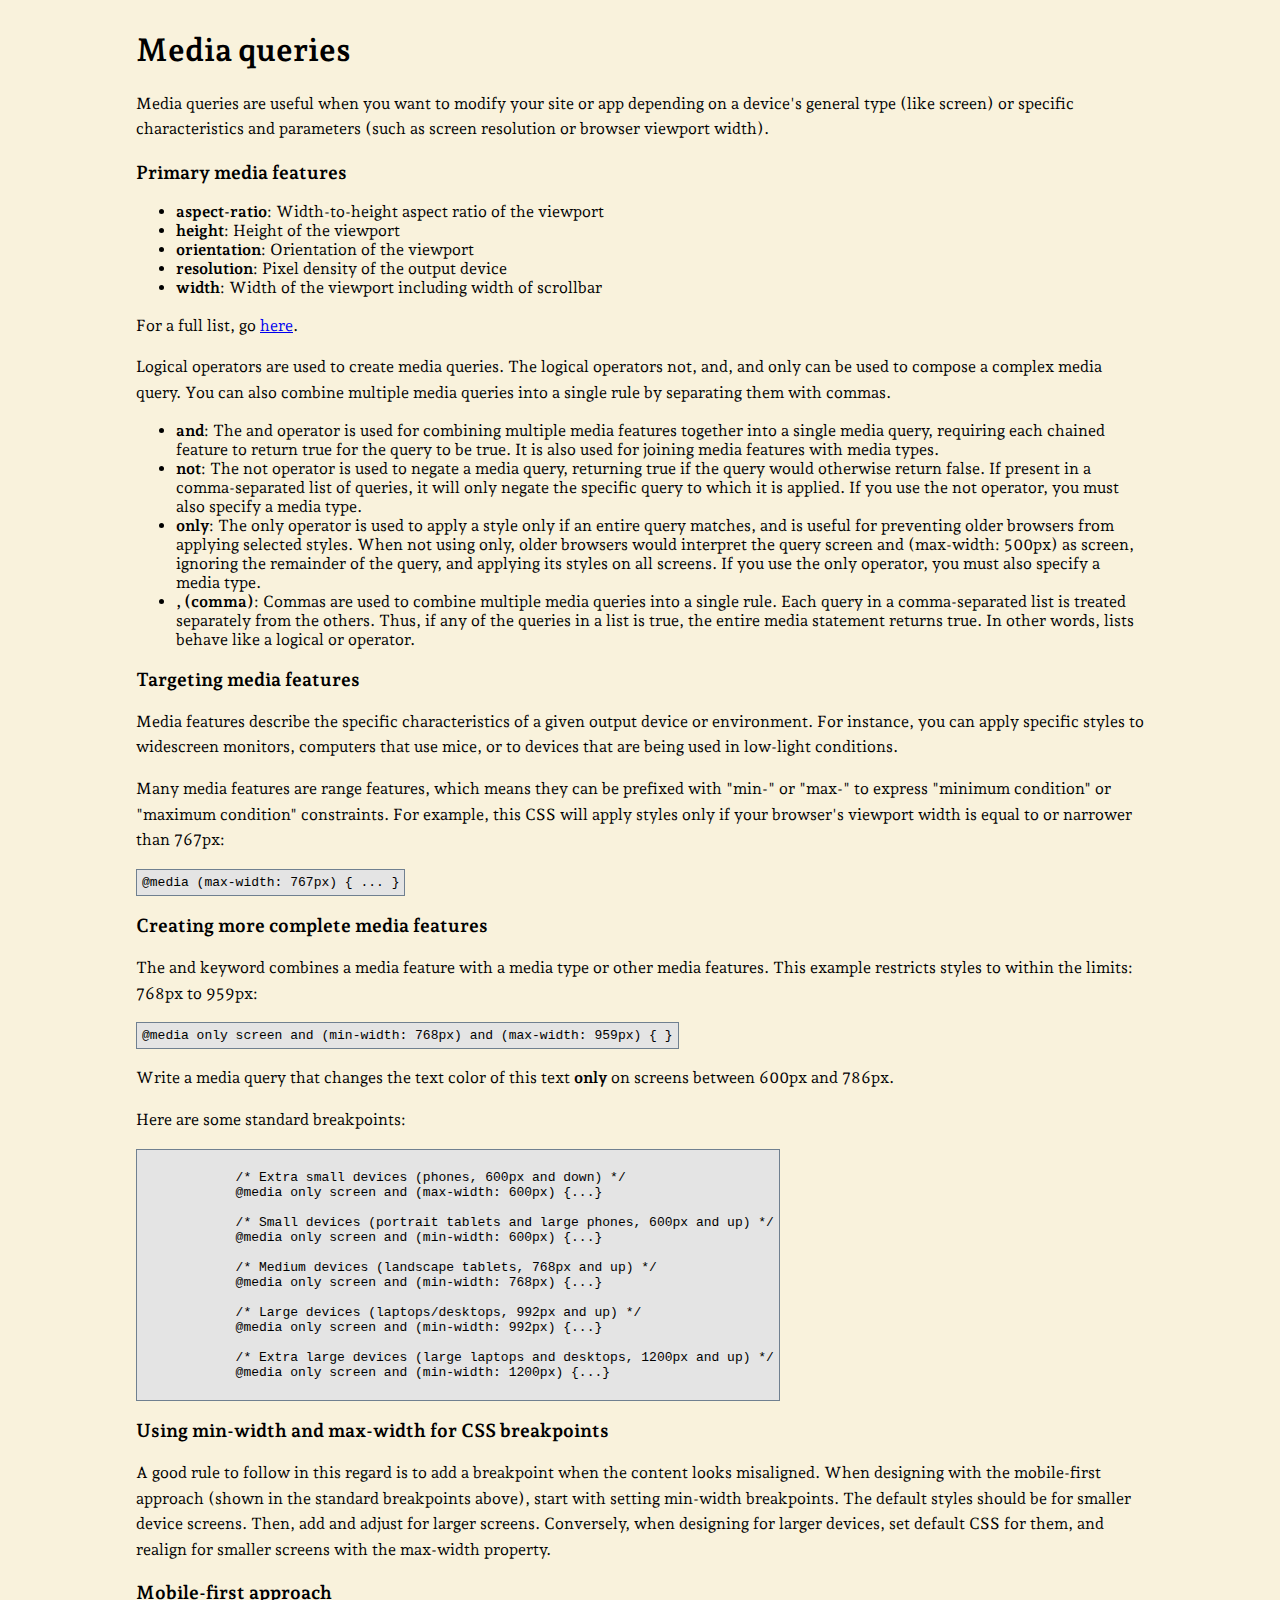
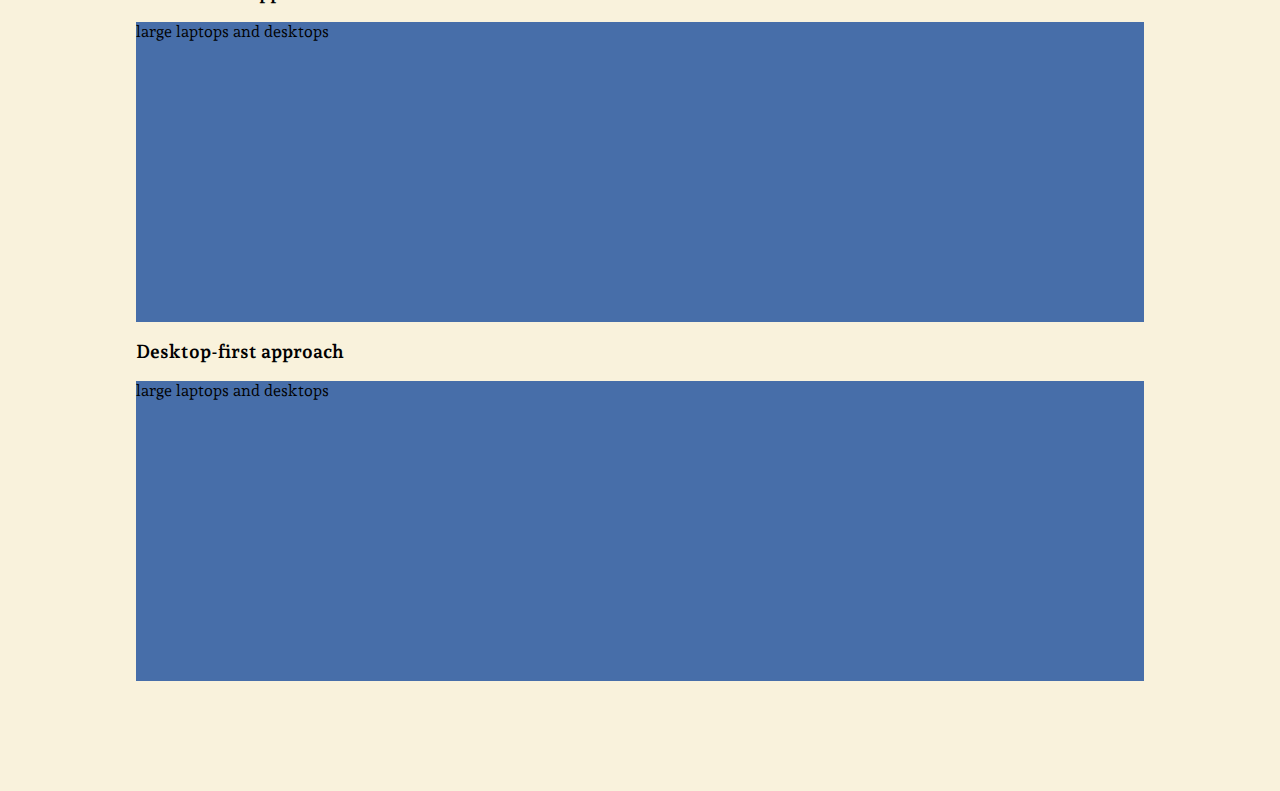
<file: class/flexbox-exercises/exercise-0/index.html>
<!DOCTYPE html>
<html lang="en">
    <head>
        <meta charset="utf-8">
        <meta name="viewport" content="width=device-width, initial-scale=1">
        <link rel="stylesheet" href="../base.css">
        <link rel="stylesheet" href="style.css">
        <link rel="preconnect" href="https://fonts.googleapis.com">
        <link rel="preconnect" href="https://fonts.gstatic.com" crossorigin>
        <link href="https://fonts.googleapis.com/css2?family=Andada+Pro:ital,wght@0,400;0,700;1,400&display=swap" rel="stylesheet">

        <title>Media queries</title>
        <meta name="description" content="Examples to follow for learning Flexbox.">
    </head>
    <body>
        <div class="instruction">
            <h1>Media queries</h1>
            <p>Media queries are useful when you want to modify your site or app depending on a device's general type (like screen) or specific characteristics and parameters (such as screen resolution or browser viewport width).</p>

            <h3>Primary media features</h3>
            <ul>
                <li><strong>aspect-ratio</strong>: Width-to-height aspect ratio of the viewport</li>
                <li><strong>height</strong>: Height of the viewport</li>
                <li><strong>orientation</strong>: Orientation of the viewport</li>
                <li><strong>resolution</strong>: Pixel density of the output device</li>
                <li><strong>width</strong>: Width of the viewport including width of scrollbar</li>
            </ul>
            <p>For a full list, go <a href="https://developer.mozilla.org/en-US/docs/Web/CSS/Media_Queries/Using_media_queries#media_features">here</a>.</p>
            <p>Logical operators are used to create media queries. The logical operators not, and, and only can be used to compose a complex media query. You can also combine multiple media queries into a single rule by separating them with commas.</p>
            <ul>
                <li><strong>and</strong>: The and operator is used for combining multiple media features together into a single media query, requiring each chained feature to return true for the query to be true. It is also used for joining media features with media types.</li>
                <li><strong>not</strong>: The not operator is used to negate a media query, returning true if the query would otherwise return false. If present in a comma-separated list of queries, it will only negate the specific query to which it is applied. If you use the not operator, you must also specify a media type.</li>
                <li><strong>only</strong>: The only operator is used to apply a style only if an entire query matches, and is useful for preventing older browsers from applying selected styles. When not using only, older browsers would interpret the query screen and (max-width: 500px) as screen, ignoring the remainder of the query, and applying its styles on all screens. If you use the only operator, you must also specify a media type.</li>
                <li><strong>, (comma)</strong>: Commas are used to combine multiple media queries into a single rule. Each query in a comma-separated list is treated separately from the others. Thus, if any of the queries in a list is true, the entire media statement returns true. In other words, lists behave like a logical or operator.</li>
            </ul>

            <h3>Targeting media features</h3>
            <p>Media features describe the specific characteristics of a given output device or environment. For instance, you can apply specific styles to widescreen monitors, computers that use mice, or to devices that are being used in low-light conditions.</p>
            <p>Many media features are range features, which means they can be prefixed with "min-" or "max-" to express "minimum condition" or "maximum condition" constraints. For example, this CSS will apply styles only if your browser's viewport width is equal to or narrower than 767px:</p>
            <pre><code>@media (max-width: 767px) { ... }</code></pre>

            <h3>Creating more complete media features</h3>
            <p>The and keyword combines a media feature with a media type or other media features. This example restricts styles to within the limits: 768px to 959px:</p>
            <pre><code>@media only screen and (min-width: 768px) and (max-width: 959px) { }</code></pre>

            <p class="media-query-text">Write a media query that changes the text color of this text <strong>only</strong> on screens between 600px and 786px.</p>

            <p>Here are some standard breakpoints:</p>
            <pre><code>
            /* Extra small devices (phones, 600px and down) */
            @media only screen and (max-width: 600px) {...}

            /* Small devices (portrait tablets and large phones, 600px and up) */
            @media only screen and (min-width: 600px) {...}

            /* Medium devices (landscape tablets, 768px and up) */
            @media only screen and (min-width: 768px) {...}

            /* Large devices (laptops/desktops, 992px and up) */
            @media only screen and (min-width: 992px) {...}

            /* Extra large devices (large laptops and desktops, 1200px and up) */
            @media only screen and (min-width: 1200px) {...}
            </code></pre>

            <h3>Using min-width and max-width for CSS breakpoints</h3>
            <p>A good rule to follow in this regard is to add a breakpoint when the content looks misaligned. When designing with the mobile-first approach (shown in the standard breakpoints above), start with setting min-width breakpoints. The default styles should be for smaller device screens. Then, add and adjust for larger screens. Conversely, when designing for larger devices, set default CSS for them, and realign for smaller screens with the max-width property.</p>
            <h3>Mobile-first approach</h3>
            <div class="media-query-example-mobile"></div>
            <h3>Desktop-first approach</h3>
            <!-- Use the CSS to create the desktop-first version of the same media queries -->
            <div class="media-query-example-desktop"></div>
        </div>
    </body>
</html>
</file>
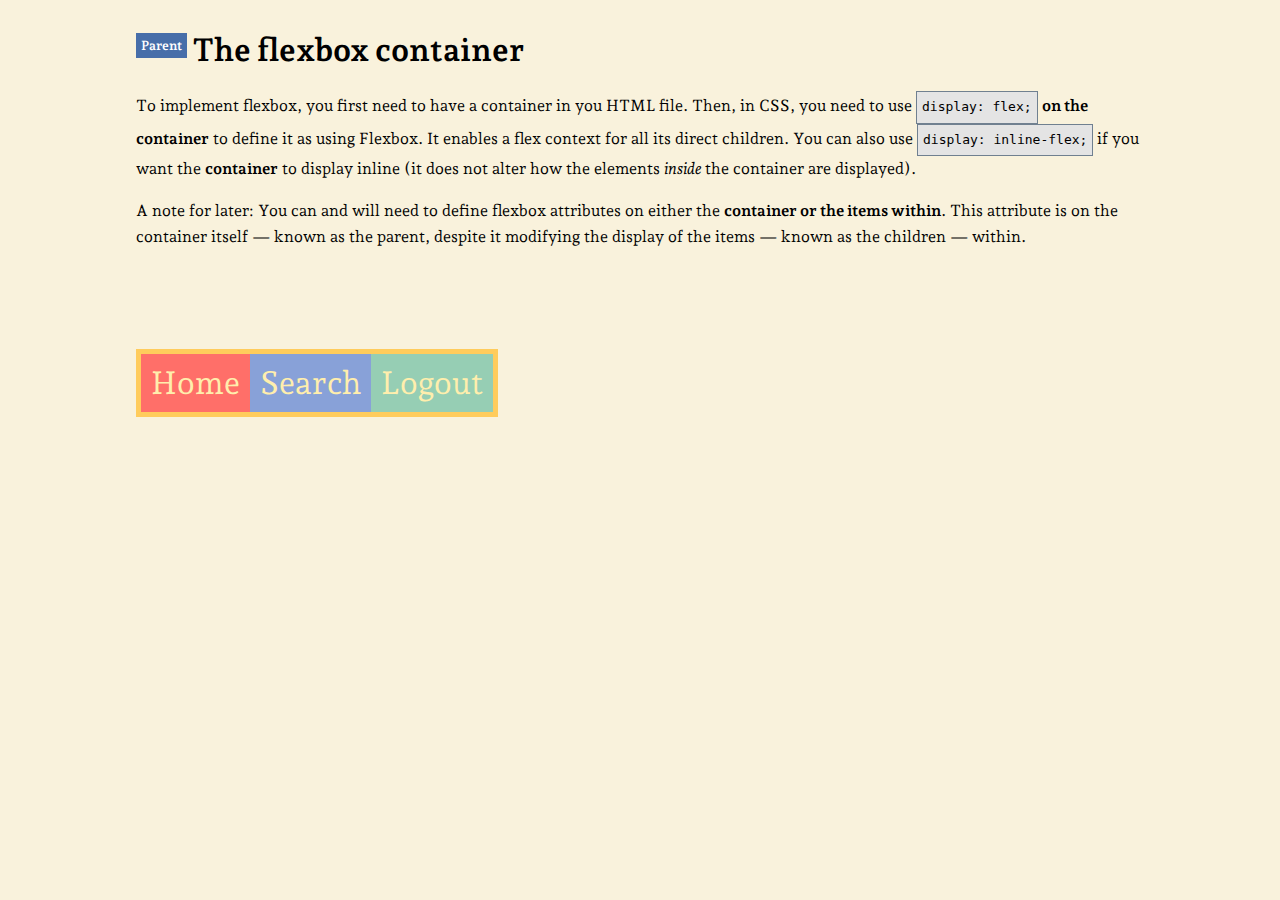
<file: class/flexbox-exercises/exercise-1/index.html>
<!DOCTYPE html>
<html lang="en">
    <head>
        <meta charset="utf-8">
        <meta name="viewport" content="width=device-width, initial-scale=1">
        <link rel="stylesheet" href="../base.css">
        <link rel="stylesheet" href="style.css">
        <link rel="preconnect" href="https://fonts.googleapis.com">
        <link rel="preconnect" href="https://fonts.gstatic.com" crossorigin>
        <link href="https://fonts.googleapis.com/css2?family=Andada+Pro:ital,wght@0,400;0,700;1,400&display=swap" rel="stylesheet">

        <title>Flexbox Example 1: Your first flexbox grid</title>
        <meta name="description" content="Examples to follow for learning Flexbox.">
    </head>
    <body>
        <div class="instruction">
            <h1><sup class="parent">Parent</sup>The flexbox container</h1>
            <p>To implement flexbox, you first need to have a container in you HTML file. Then, in CSS, you need to use <code>display: flex;</code> <strong>on the container</strong> to define it as using Flexbox. It enables a flex context for all its direct children. You can also use <code>display: inline-flex;</code> if you want the <strong>container</strong> to display inline (it does not alter how the elements <i>inside</i> the container are displayed).</p>
            <p>A note for later: You can and will need to define flexbox attributes on either the <strong>container or the items within</strong>. This attribute is on the container itself — known as the parent, despite it modifying the display of the items — known as the children — within.</p>
        </div>
        <nav class="container">
            <div>Home</div>
            <div>Search</div>
            <div>Logout</div>
        </nav>
    </body>
</html>
</file>
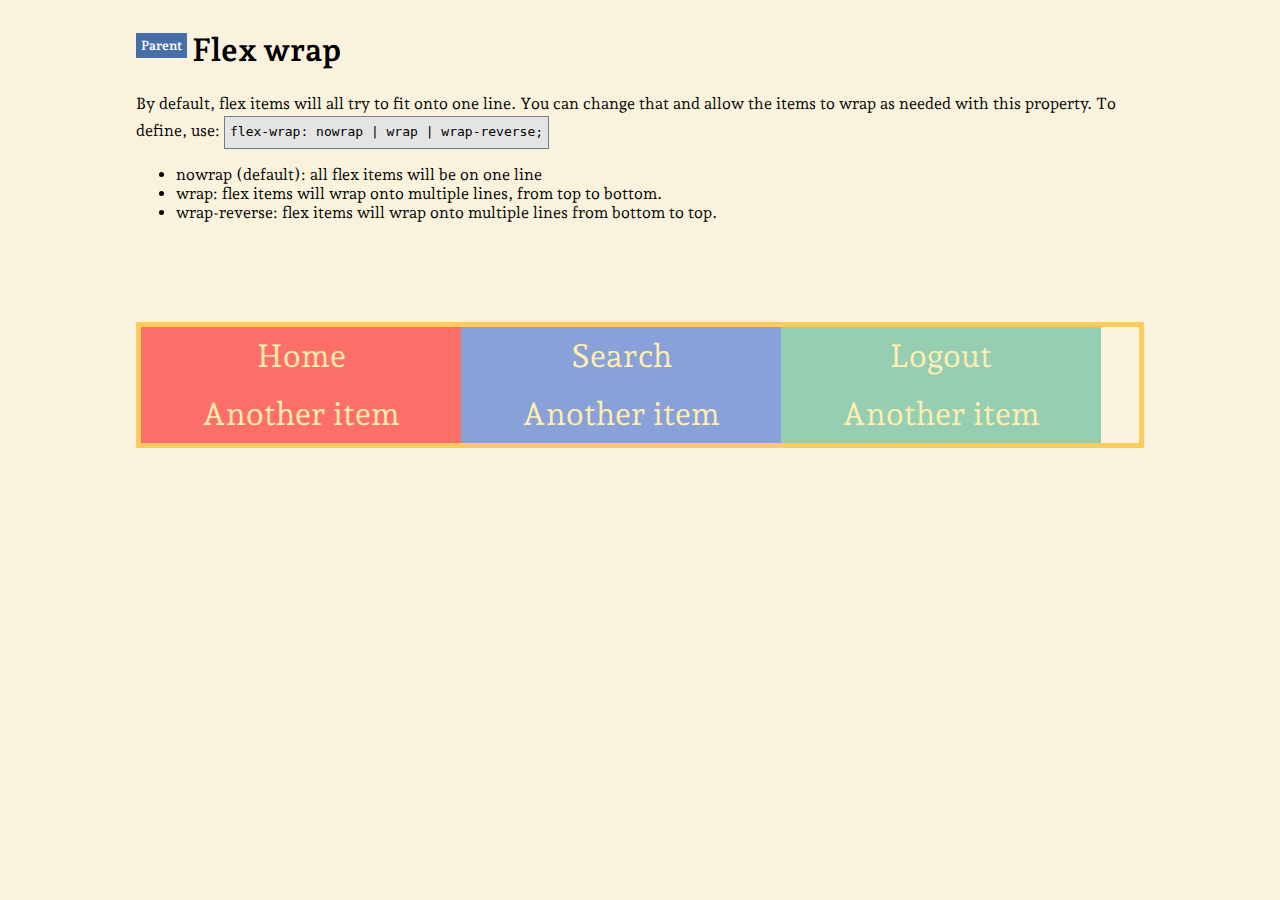
<file: class/flexbox-exercises/exercise-3/index.html>
<!DOCTYPE html>
<html lang="en">
    <head>
        <meta charset="utf-8">
        <meta name="viewport" content="width=device-width, initial-scale=1">
        <link rel="stylesheet" href="../base.css">
        <link rel="stylesheet" href="style.css">
        <link rel="preconnect" href="https://fonts.googleapis.com">
        <link rel="preconnect" href="https://fonts.gstatic.com" crossorigin>
        <link href="https://fonts.googleapis.com/css2?family=Andada+Pro:ital,wght@0,400;0,700;1,400&display=swap" rel="stylesheet">

        <title>Flexbox Example 3: Flex wrap</title>
        <meta name="description" content="Examples to follow for learning Flexbox.">
    </head>
    <body>
        <div class="instruction">
            <h1><sup class="parent">Parent</sup>Flex wrap</h1>
            <p>By default, flex items will all try to fit onto one line. You can change that and allow the items to wrap as needed with this property. To define, use: <code>flex-wrap: nowrap | wrap | wrap-reverse;</code></p>
            <ul>
                <li>nowrap (default): all flex items will be on one line</li>
                <li>wrap: flex items will wrap onto multiple lines, from top to bottom.</li>
                <li>wrap-reverse: flex items will wrap onto multiple lines from bottom to top.</li>
            </ul>
        </div>
        <nav class="container">
            <div>Home</div>
            <div>Search</div>
            <div>Logout</div>
            <div>Another item</div>
            <div>Another item</div>
            <div>Another item</div>
        </nav>
    </body>
</html>
</file>
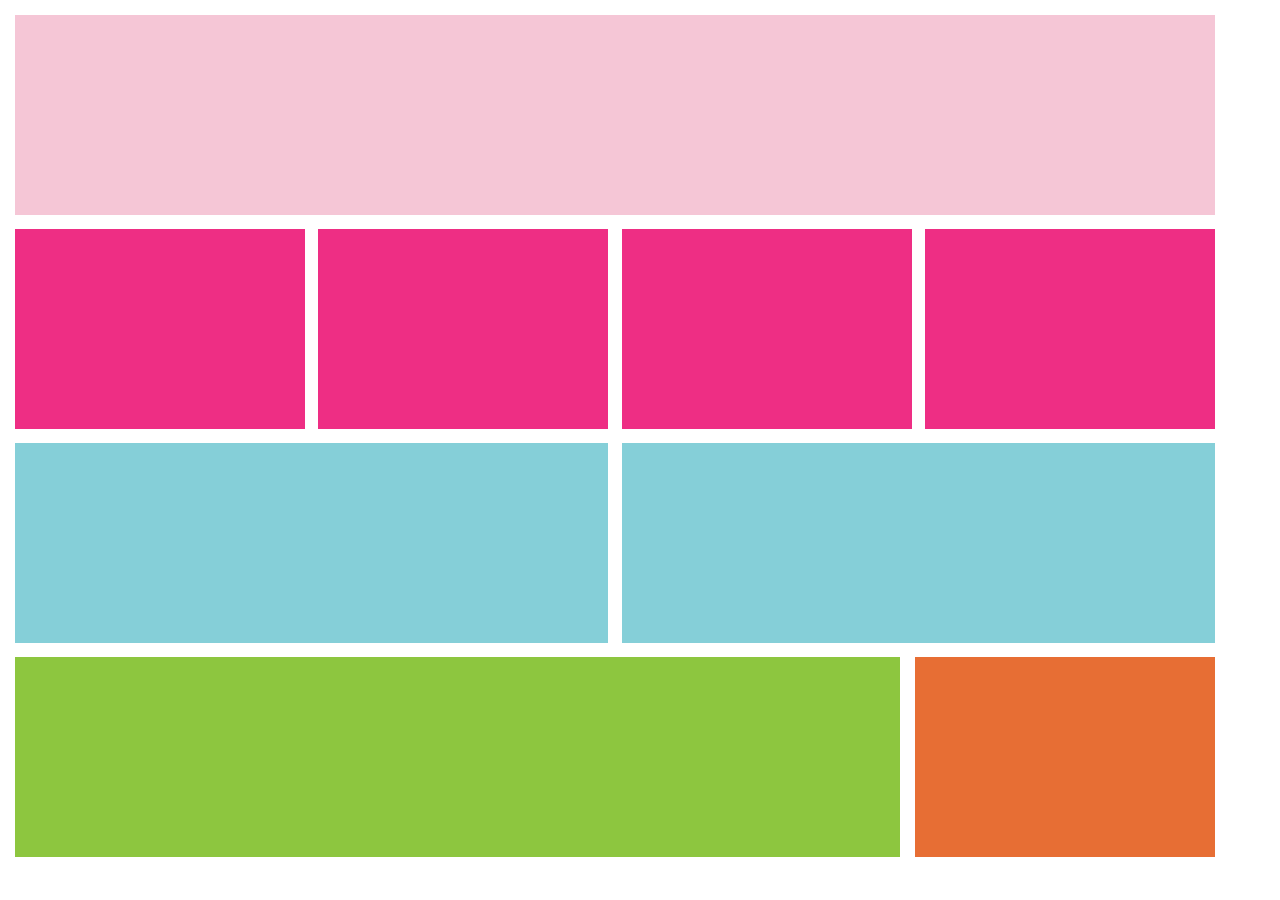
<file: class/flexbox-exercises/flexbox-practice/index.html>
<!DOCTYPE html>
<html lang="en">
    <head>
        <meta charset="utf-8">
        <meta name="viewport" content="width=device-width, initial-scale=1">
        <link rel="stylesheet" href="style.css">
        <link rel="preconnect" href="https://fonts.googleapis.com">
        <link rel="preconnect" href="https://fonts.gstatic.com" crossorigin>
        <link href="https://fonts.googleapis.com/css2?family=Andada+Pro:ital,wght@0,400;0,700;1,400&display=swap" rel="stylesheet">

        <title>Flexbox Practice</title>
        <meta name="description" content="Examples to follow for learning Flexbox.">
    </head>
    <body>
        <div class="container">
            <div class="pinkbar">
            </div>
        </div>
        <div class="container">
            <div class="pinkbox"></div>
            <div class="pinkbox"></div>
            <div class="pinkbox"></div>
            <div class="pinkbox"></div>
        </div>
        <div class="container">
            <div class="bluebar"></div>
            <div class="bluebar"></div>
        </div>
        <div class="container">
            <div class="greenbar"></div>
            <div class= "orangebox"></div>
        </div>
    </body>
</html>
</file>
<file: class/flexbox-exercises/base.css>
.container > div {
	padding: 10px;
	text-align: center;
	font-size: 2em;
	color: #ffeead;
}

html,
body {
	background-color: #f9f2dc;
	margin: 10px;
	font-family: "Andada Pro", serif;
}

body {
	width: 80%;
	margin: 0 auto 50px;
}

.instruction {
	margin-bottom: 100px;
	display: block;
	clear: both;
	height: auto;
}

.instruction p {
	line-height: 1.6;
}

.clearfix::after {
	content: "";
	clear: both;
	display: table;
}

code {
	background-color: rgb(228, 228, 228);
	padding: 5px;
	display: inline-block;
	border: 1px solid slategrey;
}

.container > div:nth-child(3),
.container > div:nth-child(6) {
	background-color: #96ceb4;
}

.container > div:nth-child(1),
.container > div:nth-child(4) {
	background-color: #ff6f69;
}

.container > div:nth-child(2),
.container > div:nth-child(5) {
	background-color: #88a1d8;
}

sup {
	padding: 5px;
	margin-right: 5px;
	font-size: small;
}

sup.parent {
	background-color: #476ea9;
	color: white;
}

sup.child {
	background-color: #8347a9;
	color: white;
}
</file>
<file: class/flexbox-exercises/exercise-0/style.css>
@media only screen and (min-width: 600px) and (max-width: 787px) {
	.media-query-text {
		color: blue;
	}
}

.media-query-example-mobile,
.media-query-example-desktop {
	min-height: 300px;
}

/* Extra small devices (phones, 600px and down) */
@media only screen and (max-width: 600px) {
	.media-query-example-mobile {
		background-color: slategrey;
	}

	.media-query-example-mobile::before {
		content: "extra small screens";
	}
}

/* Small devices (portrait tablets and large phones, 600px and up) */
@media only screen and (min-width: 600px) {
	.media-query-example-mobile {
		background-color: #96ceb4;
	}

	.media-query-example-mobile::before {
		content: "portrait tablets and large phones";
	}
}

/* Medium devices (landscape tablets, 768px and up) */
@media only screen and (min-width: 768px) {
	.media-query-example-mobile {
		background-color: #ff6f69;
	}

	.media-query-example-mobile::before {
		content: "landscape tablets";
	}
}

/* Large devices (laptops/desktops, 992px and up) */
@media only screen and (min-width: 992px) {
	.media-query-example-mobile {
		background-color: #88a1d8;
	}

	.media-query-example-mobile::before {
		content: "laptops";
	}
}

/* Extra large devices (large laptops and desktops, 1200px and up) */
@media only screen and (min-width: 1200px) {
	.media-query-example-mobile {
		background-color: #476ea9;
	}

	.media-query-example-mobile::before {
		content: "large laptops and desktops";
	}
}

/* Extra large devices (large laptops and desktops, over 1200px) */
@media only screen and (min-width: 1200px) {
	.media-query-example-desktop {
		background-color: #476ea9;
	}

	.media-query-example-desktop::before {
		content: "large laptops and desktops";
	}
}

/* Large devices (laptops/desktops, up to 1200px) */
@media only screen and (max-width: 1200px){
	.media-query-example-desktop {
		background-color: #88a1d8;
	}

	.media-query-example-desktop::before {
		content: "laptops";
	}
}

/* Medium devices (landscape tablets, 768px and up to 992px) */
@media only screen and (max-width: 992px){
	.media-query-example-desktop {
		background-color: #ff6f69;
	}

	.media-query-example-desktop::before {
		content: "landscape tablets";
	}
}

/* Small devices (portrait tablets and large phones, up to 768px) */
@media only screen and (max-width: 768px){
	.media-query-example-desktop {
		background-color: #96ceb4;
	}

	.media-query-example-desktop::before {
		content: "portrait tablets and large phones";
	}
}

/* Extra small devices (phones, 600px and down) */
@media only screen and (max-width: 600px){
	.media-query-example-desktop {
		background-color: slategrey;
	}

	.media-query-example-desktop::before {
		content: "extra small screens";
	}
}
</file>
<file: class/flexbox-exercises/exercise-1/style.css>
.container {
	border: 5px solid #ffcc5c;
	display: inline-flex;
}
</file>
<file: class/flexbox-exercises/exercise-3/style.css>
.container {
	border: 5px solid #ffcc5c;
	display: flex;
	flex-wrap: wrap;
}

.container div {
	min-width: 300px;
}
</file>
<file: class/flexbox-exercises/flexbox-practice/style.css>
.container {
    border: solid white 7px;
    min-height: 200px;
    display: flex;
    max-width: 1200px;
    justify-content: space-between;
}
.pinkbar {
    background-color: #f5c6d6;
    height: 200px;
    width: 1200px;
}
.pinkbox {
    background-color: #ee2e84;
    height: 200px;
    width: 290px;
    display: inline-block;
}
.bluebar {
    background-color: #85cfd8;
    height: 200px;
    width: 593px;
    display: inline-block;
}
.greenbar {
    background-color: #8dc63f;
    height: 200px;
    width: 885px;
    display: inline-block;
}
.orangebox {
    background-color: #e76e34;
    height: 200px;
    width: 300px;
    display: inline-block;
}
</file>
